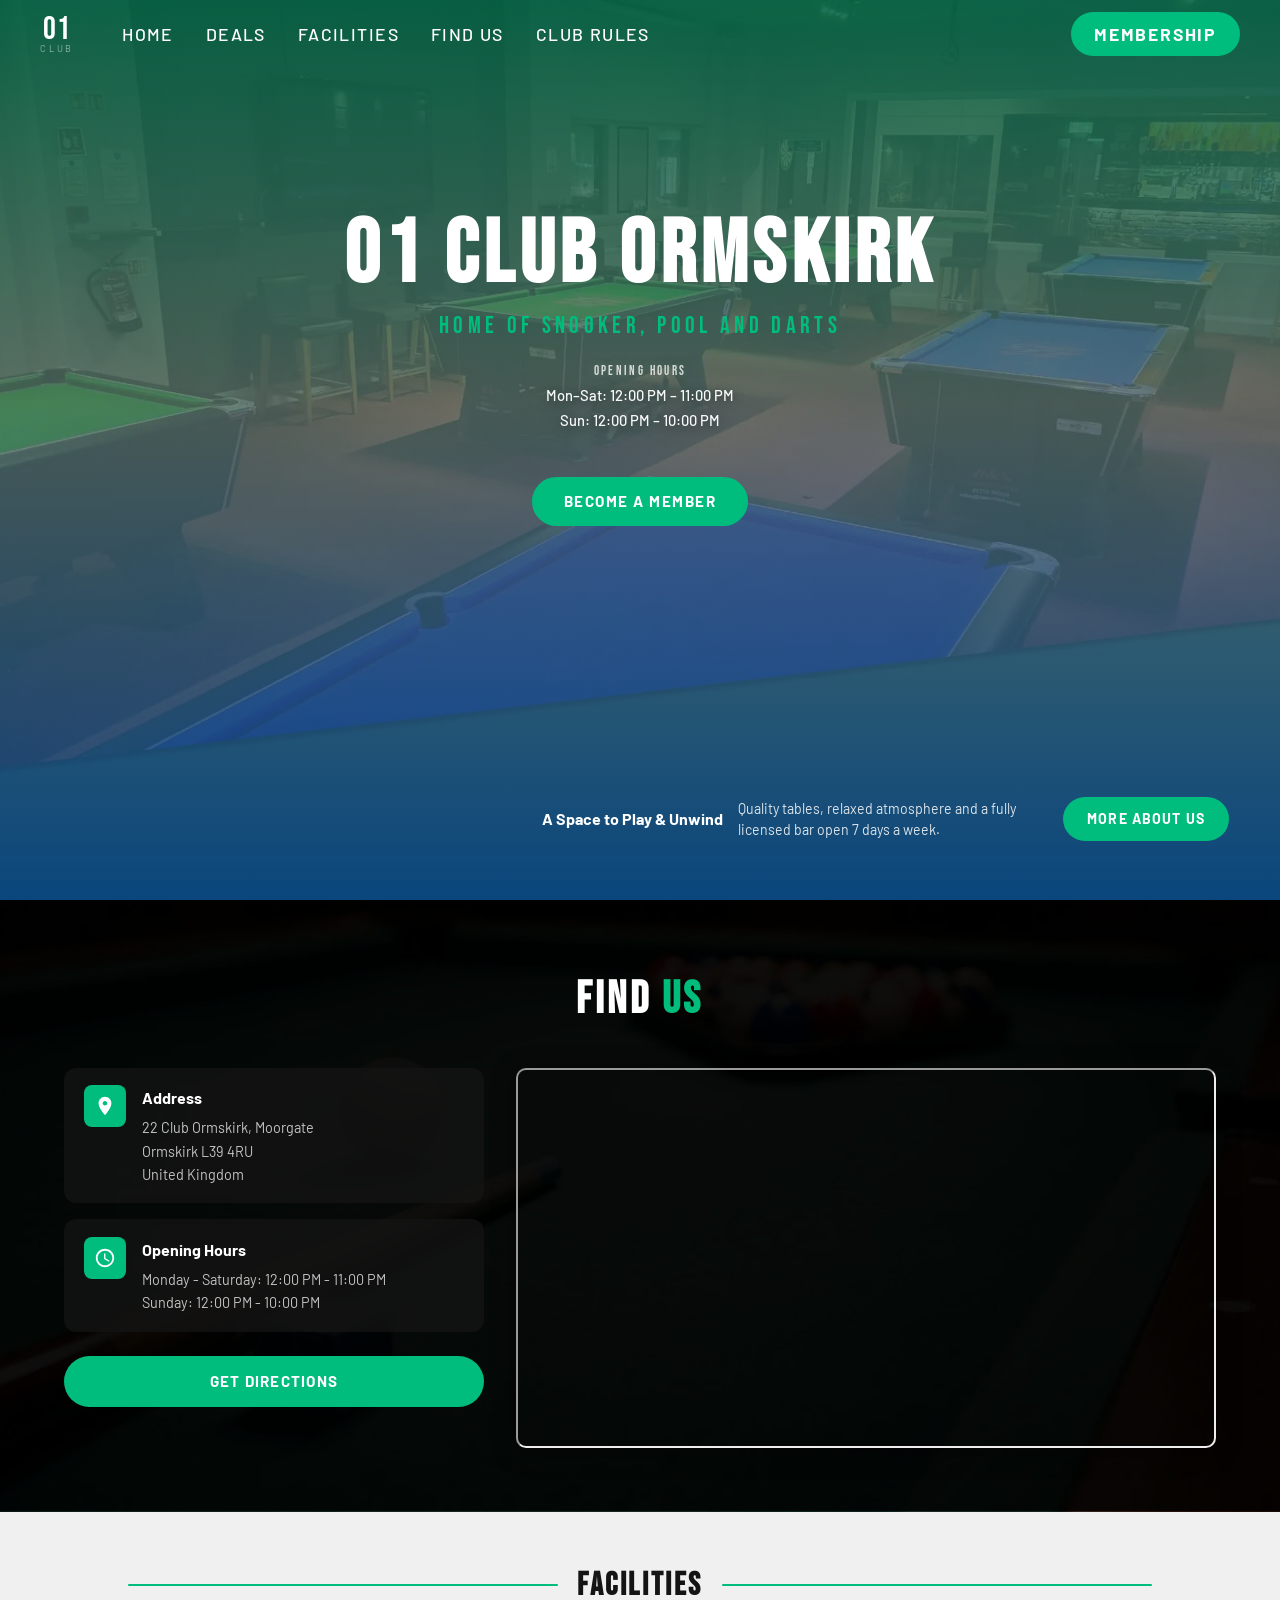
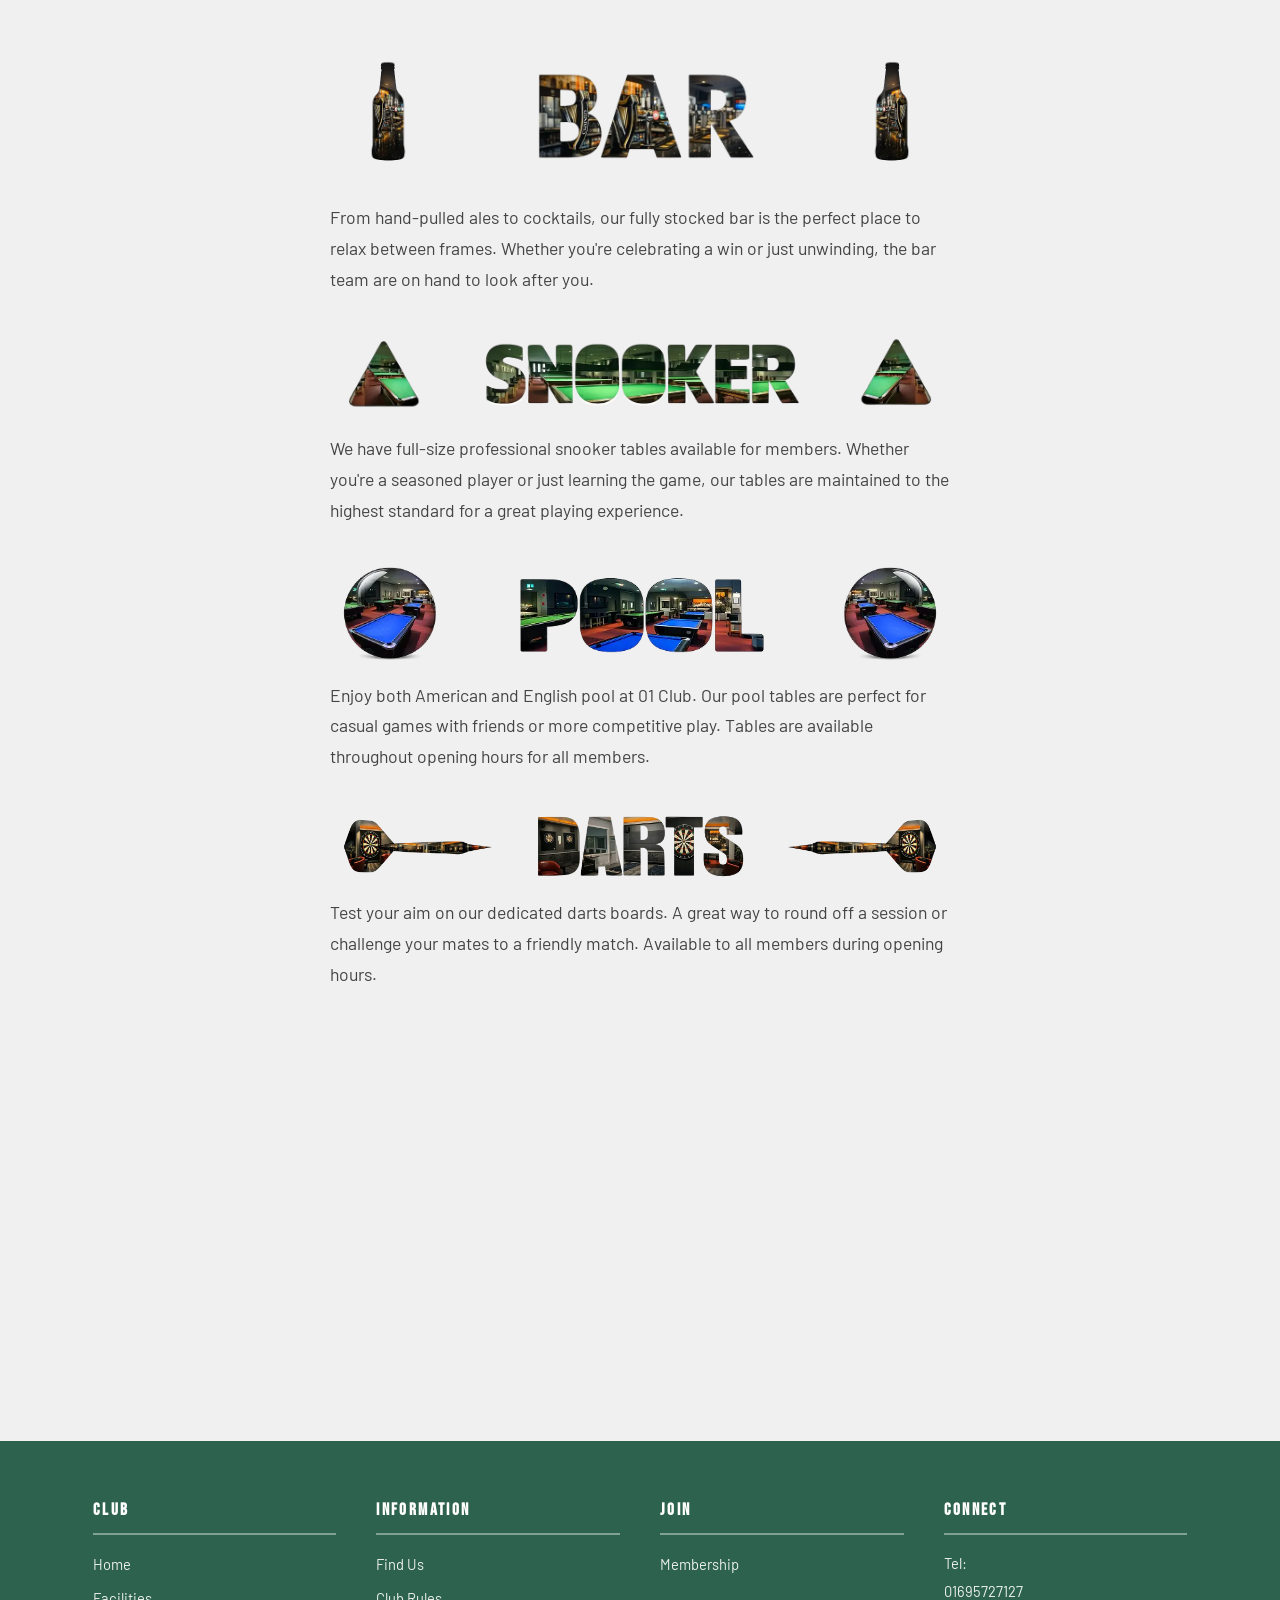
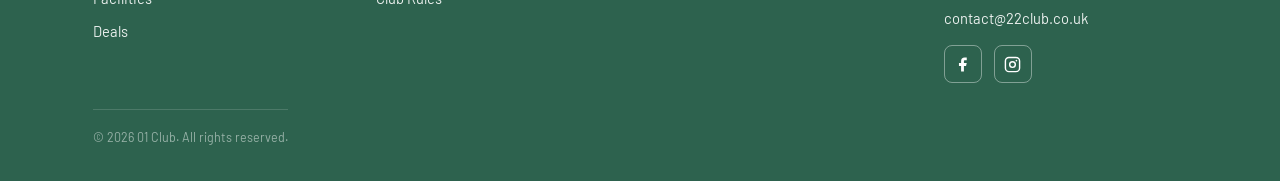
<file: index.html>
<!DOCTYPE html>
<html lang="en">
<head>
    <meta charset="UTF-8" />
    <meta name="viewport" content="width=device-width, initial-scale=1.0" />
    <title>01 Club</title>
    <meta name="description" content="01 Club is a social snooker and pool club offering professional tables, darts, and a fully stocked bar.">
    <link rel="preconnect" href="https://fonts.googleapis.com" fetchpriority="high" />
    <link rel="preconnect" href="https://fonts.gstatic.com" crossorigin fetchpriority="high" />
    <link href="https://fonts.googleapis.com/css2?family=Bebas+Neue&family=Barlow:wght@300;400;500;600;700&display=swap" rel="stylesheet" />
    <link rel="stylesheet" href="css/style.css" />
    <link rel="stylesheet" href="css/grid.css" />
</head>
<body>
    <!-- Navigation -->
    <nav class="site-nav">
        <div class="nav-inner">
            <a href="index.html" class="nav-logo">
                <span class="logo-number">01</span>
                <span class="logo-word">Club</span>
            </a>
            <ul class="nav-links">
                <li><a href="index.html">Home</a></li>
                <li><a href="club-deals.html">Deals</a></li>
                <li><a href="index.html#facilities">Facilities</a></li>
                <li><a href="index.html#find-us">Find Us</a></li>
                <li><a href="club-rules.html">Club Rules</a></li>
            </ul>
            <a href="membership.html" class="nav-cta">Membership</a>
            <button class="hamburger" aria-controls="mobile-menu" aria-expanded="false" aria-label="Open navigation menu">
                <span></span><span></span><span></span>
            </button>
        </div>
    </nav>

    <!-- Mobile drawer -->
    <nav id="mobile-menu" class="mobile-drawer">
        <ul>
            <li><a href="index.html">Home</a></li>
            <li><a href="club-deals.html">Deals</a></li>
            <li><a href="index.html#facilities">Facilities</a></li>
            <li><a href="index.html#find-us">Find Us</a></li>
            <li><a href="club-rules.html">Club Rules</a></li>
        </ul>
    </nav>

    <!-- Hero -->
    <header class="hero home-hero">
        <img src="images/hero_banner_container.webp" alt="01 Club Ormskirk interior" fetchpriority="high" />
        <span class="hero-overlay" aria-hidden="true"></span>
        <div class="hero-content">
            <h1>01 Club Ormskirk</h1>
            <p>Home of Snooker, Pool and Darts</p>
            <div class="hero-hours">
                <span class="hero-hours-title">Opening Hours</span>
                <span class="hero-hours-line">Mon–Sat: 12:00 PM – 11:00 PM</span>
                <span class="hero-hours-line">Sun: 12:00 PM – 10:00 PM</span>
            </div>
            <a href="membership.html" class="hero-cta">Become a Member</a>
        </div>
        <aside class="hero-tagline">
            <p class="tagline-heading">A Space to Play &amp; Unwind</p>
            <p class="tagline-desc">Quality tables, relaxed atmosphere and a fully licensed bar open 7 days a week.</p>
            <a href="#facilities" class="tagline-btn">More About Us</a>
        </aside>
    </header>

    <main>
        <!-- Find Us -->
        <section id="find-us" class="find-us" aria-labelledby="find-us-heading">
            <img src="images/find_us_background_layer.webp" alt="" class="find-us-bg" loading="lazy" />
            <div class="find-us-inner">
                <h2 id="find-us-heading" class="find-us-title">Find <span>Us</span></h2>
                <div class="find-us-content">
                    <div class="find-us-left">
                        <article class="info-card">
                            <span class="info-icon" aria-hidden="true">
                                <svg viewBox="0 0 24 24" xmlns="http://www.w3.org/2000/svg"><path d="M12 2C8.13 2 5 5.13 5 9c0 5.25 7 13 7 13s7-7.75 7-13c0-3.87-3.13-7-7-7zm0 9.5c-1.38 0-2.5-1.12-2.5-2.5s1.12-2.5 2.5-2.5 2.5 1.12 2.5 2.5-1.12 2.5-2.5 2.5z"/></svg>
                            </span>
                            <div>
                                <h3>Address</h3>
                                <address>
                                    22 Club Ormskirk, Moorgate<br />
                                    Ormskirk L39 4RU<br />
                                    United Kingdom
                                </address>
                            </div>
                        </article>
                        <article class="info-card">
                            <span class="info-icon" aria-hidden="true">
                                <svg viewBox="0 0 24 24" xmlns="http://www.w3.org/2000/svg"><path d="M11.99 2C6.47 2 2 6.48 2 12s4.47 10 9.99 10C17.52 22 22 17.52 22 12S17.52 2 11.99 2zM12 20c-4.42 0-8-3.58-8-8s3.58-8 8-8 8 3.58 8 8-3.58 8-8 8zm.5-13H11v6l5.25 3.15.75-1.23-4.5-2.67V7z"/></svg>
                            </span>
                            <div>
                                <h3>Opening Hours</h3>
                                <p>Monday - Saturday: 12:00 PM - 11:00 PM</p>
                                <p>Sunday: 12:00 PM - 10:00 PM</p>
                            </div>
                        </article>
                        <a href="https://maps.google.com/?q=22+Club+Ormskirk+Moorgate+Ormskirk+L39+4RU" target="_blank" rel="noopener noreferrer" class="directions-btn">Get Directions</a>
                    </div>

                    <!-- Google Map -->
                    <iframe
                        src="https://www.google.com/maps/embed?pb=!4v1772914949297!6m8!1m7!1sCAoSLEFGMVFpcE03NHZ5S3hSUjF0a04zMUIzWkFEdktvT0xZNFBYRVdMQW1ZZ3Fa!2m2!1d53.5658836!2d-2.8861214!3f273.2109470924082!4f-6.9681124931479275!5f0.7820865974627469"
                        width="100%"
                        allowfullscreen=""
                        loading="lazy"
                        referrerpolicy="no-referrer-when-downgrade"
                        title="01 Club Ormskirk location map"
                        allow="accelerometer; autoplay; clipboard-write; encrypted-media; gyroscope; picture-in-picture">
                    </iframe>
                </div>
            </div>
        </section>

        <!-- Facilities -->
        <section id="facilities" class="facilities" aria-labelledby="facilities-heading">
            <header class="section-header">
                <span class="rule-line" aria-hidden="true"></span>
                <h2 id="facilities-heading">Facilities</h2>
                <span class="rule-line" aria-hidden="true"></span>
            </header>
            <ul class="facilities-list">
                <li class="facility-item">
                    <img src="images/bar_header_container.webp" alt="Bar" loading="lazy" />
                    <p>From hand-pulled ales to cocktails, our fully stocked bar is the perfect place to relax between frames. Whether you're celebrating a win or just unwinding, the bar team are on hand to look after you.</p>
                </li>
                <li class="facility-item">
                    <img src="images/snooker_header-container.webp" alt="Snooker" loading="lazy" />
                    <p>We have full-size professional snooker tables available for members. Whether you're a seasoned player or just learning the game, our tables are maintained to the highest standard for a great playing experience.</p>
                </li>
                <li class="facility-item">
                    <img src="images/pool_header-container.webp" alt="Pool" loading="lazy" />
                    <p>Enjoy both American and English pool at 01 Club. Our pool tables are perfect for casual games with friends or more competitive play. Tables are available throughout opening hours for all members.</p>
                </li>
                <li class="facility-item">
                    <img src="images/darts_container.webp" alt="Darts" loading="lazy" />
                    <p>Test your aim on our dedicated darts boards. A great way to round off a session or challenge your mates to a friendly match. Available to all members during opening hours.</p>
                </li>
            </ul>
        </section>

        <!-- Beer pour animation -->
        <section class="beer-section" id="beer-anim" aria-hidden="true">
            <div class="beer-stage">
                <img src="images/liquid_icon.webp" alt="" class="bl-liquid" />
            </div>
        </section>
    </main>

    <!-- Footer -->
    <footer>
        <div class="footer-inner">
            <div class="footer-grid">
                <section class="footer-col" aria-labelledby="footer-club">
                    <h3 id="footer-club">Club</h3>
                    <ul>
                        <li><a href="index.html">Home</a></li>
                        <li><a href="index.html#facilities">Facilities</a></li>
                        <li><a href="club-deals.html">Deals</a></li>
                    </ul>
                </section>
                <section class="footer-col" aria-labelledby="footer-info">
                    <h3 id="footer-info">Information</h3>
                    <ul>
                        <li><a href="index.html#find-us">Find Us</a></li>
                        <li><a href="club-rules.html">Club Rules</a></li>
                    </ul>
                </section>
                <section class="footer-col" aria-labelledby="footer-join">
                    <h3 id="footer-join">Join</h3>
                    <ul>
                        <li><a href="#top">Membership</a></li>
                    </ul>
                </section>
                <section class="footer-col" aria-labelledby="footer-connect">
                    <h3 id="footer-connect">Connect</h3>
                    <address>
                        <p>Tel: <a href="tel:01695727127">01695727127</a></p>
                        <a href="mailto:contact@22club.co.uk">contact@22club.co.uk</a>
                    </address>
                    <nav class="social-links" aria-label="Social media links">
                        <a href="https://www.facebook.com/22club/?locale=en_GB" target="_blank" rel="noopener noreferrer" aria-label="22 Club on Facebook (opens in new tab)">
                            <svg viewBox="0 0 24 24" xmlns="http://www.w3.org/2000/svg" aria-hidden="true"><path d="M18 2h-3a5 5 0 0 0-5 5v3H7v4h3v8h4v-8h3l1-4h-4V7a1 1 0 0 1 1-1h3z"/></svg>
                        </a>
                        <a href="https://www.instagram.com/22club_ormskirk/?hl=en-gb" target="_blank" rel="noopener noreferrer" aria-label="22 Club on Instagram (opens in new tab)">
                            <svg viewBox="0 0 24 24" xmlns="http://www.w3.org/2000/svg" aria-hidden="true">
                                <rect x="2" y="2" width="20" height="20" rx="5" ry="5" fill="none" stroke="currentColor" stroke-width="2"/>
                                <circle cx="12" cy="12" r="4" fill="none" stroke="currentColor" stroke-width="2"/>
                                <circle cx="17.5" cy="6.5" r="1.2"/>
                            </svg>
                        </a>
                    </nav>
                </section>
            </div>
            <small class="footer-bar">&copy; <span id="yr"></span> 01 Club. All rights reserved.</small>
        </div>
    </footer>

    <!-- Scripts -->
    <script src="js/membership.js"></script>
    <script src="js/beer-pour.js" defer></script>
</body>
</html>
</file>
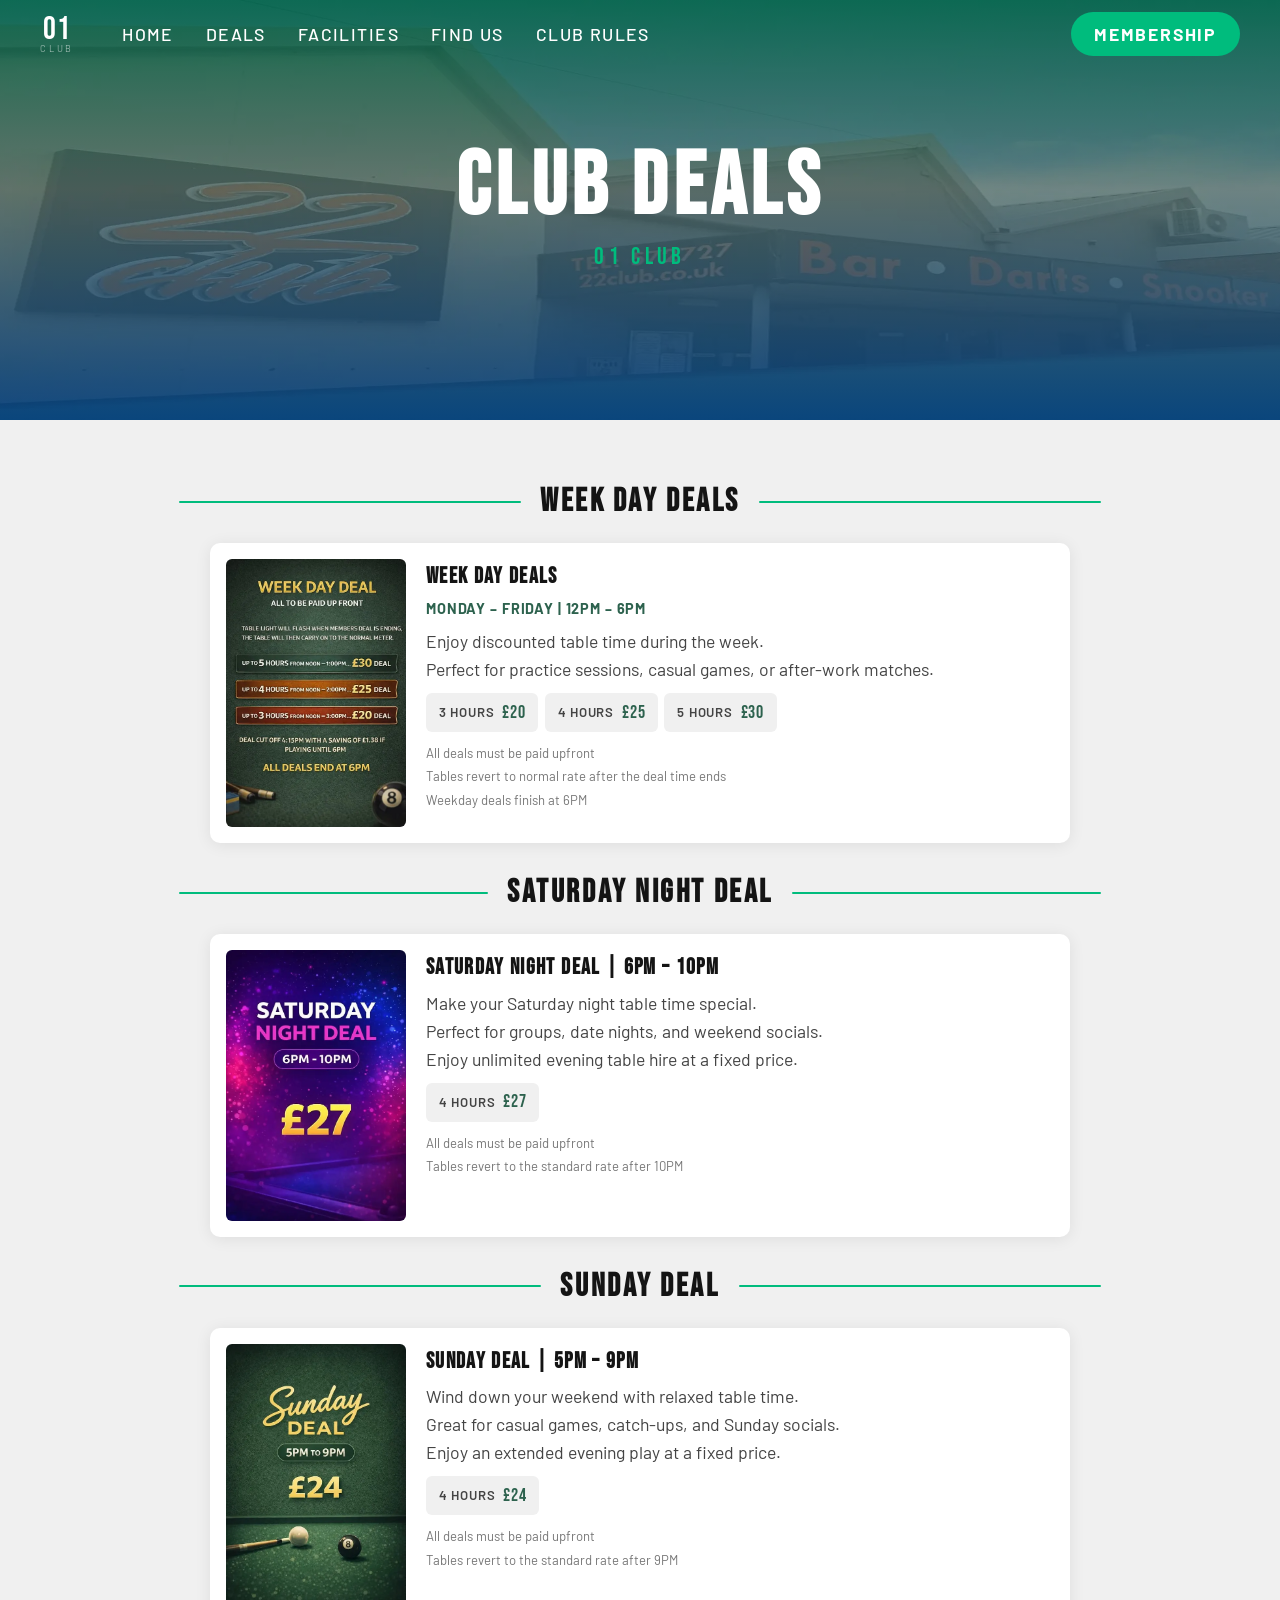
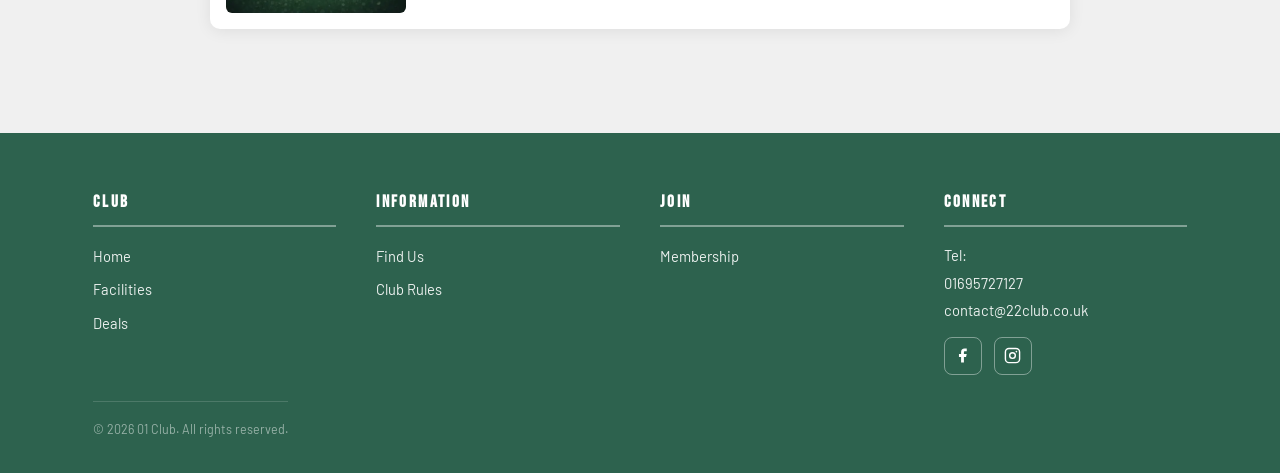
<file: club-deals.html>
<!DOCTYPE html>
<html lang="en">
<head>
    <meta charset="UTF-8" />
    <meta name="viewport" content="width=device-width, initial-scale=1.0" />
    <title>Club Deals – 01 Club</title>
    <meta name="description" content="01 Club is a social snooker and pool club offering professional tables, darts, and a fully stocked bar.">
    <link rel="preconnect" href="https://fonts.googleapis.com" fetchpriority="high" />
    <link rel="preconnect" href="https://fonts.gstatic.com" crossorigin fetchpriority="high" />
    <link href="https://fonts.googleapis.com/css2?family=Bebas+Neue&family=Barlow:wght@300;400;500;600;700&display=swap" rel="stylesheet" />
    <link rel="stylesheet" href="css/style.css" />
    <link rel="stylesheet" href="css/grid.css" />
</head>
<body>
    <!-- Navigation -->
    <nav class="site-nav">
        <div class="nav-inner">
            <a href="index.html" class="nav-logo">
                <span class="logo-number">01</span>
                <span class="logo-word">Club</span>
            </a>
            <ul class="nav-links">
                <li><a href="index.html">Home</a></li>
                <li><a href="club-deals.html">Deals</a></li>
                <li><a href="index.html#facilities">Facilities</a></li>
                <li><a href="index.html#find-us">Find Us</a></li>
                <li><a href="club-rules.html">Club Rules</a></li>
            </ul>
            <a href="membership.html" class="nav-cta">Membership</a>
            <button class="hamburger" aria-controls="mobile-menu" aria-expanded="false" aria-label="Open navigation menu">
                <span></span><span></span><span></span>
            </button>
        </div>
    </nav>

    <!-- Mobile drawer -->
    <nav id="mobile-menu" class="mobile-drawer">
        <ul>
            <li><a href="index.html">Home</a></li>
            <li><a href="club-deals.html">Deals</a></li>
            <li><a href="index.html#facilities">Facilities</a></li>
            <li><a href="index.html#find-us">Find Us</a></li>
            <li><a href="club-rules.html">Club Rules</a></li>
        </ul>
    </nav>

    <!-- Hero -->
    <header class="hero">
        <img src="images/club_deals_hero_banner.webp" alt="01 Club bar area" fetchpriority="high" />
        <span class="hero-overlay" aria-hidden="true"></span>
        <div class="hero-content">
            <h1>Club Deals</h1>
            <p>01 Club</p>
        </div>
    </header>

    <!-- Main content -->
    <main>
        <!-- Week Day Deals -->
        <section class="deal-section" aria-labelledby="weekday-heading">
            <header class="section-header">
                <span class="rule-line" aria-hidden="true"></span>
                <h2 id="weekday-heading">Week Day Deals</h2>
                <span class="rule-line" aria-hidden="true"></span>
            </header>
            <article class="deal-card">
                <img src="images/weekday_deal_image.webp" alt="Week Day Deal promotional image" class="deal-img" />
                <section class="deal-body">
                    <h3>Week Day Deals</h3>
                    <p class="deal-time">Monday – Friday | 12PM – 6PM</p>
                    <p class="deal-desc">Enjoy discounted table time during the week.<br>Perfect for practice sessions, casual games, or after-work matches.</p>
                    <ul class="deal-prices">
                        <li><span class="deal-duration">3 Hours</span><span class="deal-price">£20</span></li>
                        <li><span class="deal-duration">4 Hours</span><span class="deal-price">£25</span></li>
                        <li><span class="deal-duration">5 Hours</span><span class="deal-price">£30</span></li>
                    </ul>
                    <ul class="deal-notes">
                        <li>All deals must be paid upfront</li>
                        <li>Tables revert to normal rate after the deal time ends</li>
                        <li>Weekday deals finish at 6PM</li>
                    </ul>
                </section>
            </article>
        </section>

        <!-- Saturday Night Deal -->
        <section class="deal-section" aria-labelledby="saturday-heading">
            <header class="section-header">
                <span class="rule-line" aria-hidden="true"></span>
                <h2 id="saturday-heading">Saturday Night Deal</h2>
                <span class="rule-line" aria-hidden="true"></span>
            </header>
            <article class="deal-card">
                <img src="images/saturday_night_deal_image.webp" alt="Saturday Night Deal promotional image" class="deal-img" />
                <section class="deal-body">
                    <h3>Saturday Night Deal | 6PM – 10PM</h3>
                    <p class="deal-desc">Make your Saturday night table time special.<br>Perfect for groups, date nights, and weekend socials.<br>Enjoy unlimited evening table hire at a fixed price.</p>
                    <ul class="deal-prices">
                        <li><span class="deal-duration">4 Hours</span><span class="deal-price">£27</span></li>
                    </ul>
                    <ul class="deal-notes">
                        <li>All deals must be paid upfront</li>
                        <li>Tables revert to the standard rate after 10PM</li>
                    </ul>
                </section>
            </article>
        </section>

        <!-- Sunday Deal -->
        <section class="deal-section" aria-labelledby="sunday-heading">
            <header class="section-header">
                <span class="rule-line" aria-hidden="true"></span>
                <h2 id="sunday-heading">Sunday Deal</h2>
                <span class="rule-line" aria-hidden="true"></span>
            </header>
            <article class="deal-card">
                <img src="images/sunday_deal_image.webp" alt="Sunday Deal promotional image" class="deal-img" />
                <section class="deal-body">
                    <h3>Sunday Deal | 5PM – 9PM</h3>
                    <p class="deal-desc">Wind down your weekend with relaxed table time.<br>Great for casual games, catch-ups, and Sunday socials.<br>Enjoy an extended evening play at a fixed price.</p>
                    <ul class="deal-prices">
                        <li><span class="deal-duration">4 Hours</span><span class="deal-price">£24</span></li>
                    </ul>
                    <ul class="deal-notes">
                        <li>All deals must be paid upfront</li>
                        <li>Tables revert to the standard rate after 9PM</li>
                    </ul>
                </section>
            </article>
        </section>
    </main>

    <!-- Footer -->
    <footer>
        <div class="footer-inner">
            <div class="footer-grid">
                <section class="footer-col" aria-labelledby="footer-club">
                    <h3 id="footer-club">Club</h3>
                    <ul>
                        <li><a href="index.html">Home</a></li>
                        <li><a href="index.html#facilities">Facilities</a></li>
                        <li><a href="club-deals.html">Deals</a></li>
                    </ul>
                </section>
                <section class="footer-col" aria-labelledby="footer-info">
                    <h3 id="footer-info">Information</h3>
                    <ul>
                        <li><a href="index.html#find-us">Find Us</a></li>
                        <li><a href="club-rules.html">Club Rules</a></li>
                    </ul>
                </section>
                <section class="footer-col" aria-labelledby="footer-join">
                    <h3 id="footer-join">Join</h3>
                    <ul>
                        <li><a href="#top">Membership</a></li>
                    </ul>
                </section>
                <section class="footer-col" aria-labelledby="footer-connect">
                    <h3 id="footer-connect">Connect</h3>
                    <address>
                        <p>Tel: <a href="tel:01695727127">01695727127</a></p>
                        <a href="mailto:contact@22club.co.uk">contact@22club.co.uk</a>
                    </address>
                    <nav class="social-links" aria-label="Social media links">
                        <a href="https://www.facebook.com/22club/?locale=en_GB" target="_blank" rel="noopener noreferrer" aria-label="22 Club on Facebook (opens in new tab)">
                            <svg viewBox="0 0 24 24" xmlns="http://www.w3.org/2000/svg" aria-hidden="true"><path d="M18 2h-3a5 5 0 0 0-5 5v3H7v4h3v8h4v-8h3l1-4h-4V7a1 1 0 0 1 1-1h3z"/></svg>
                        </a>
                        <a href="https://www.instagram.com/22club_ormskirk/?hl=en-gb" target="_blank" rel="noopener noreferrer" aria-label="22 Club on Instagram (opens in new tab)">
                            <svg viewBox="0 0 24 24" xmlns="http://www.w3.org/2000/svg" aria-hidden="true">
                                <rect x="2" y="2" width="20" height="20" rx="5" ry="5" fill="none" stroke="currentColor" stroke-width="2"/>
                                <circle cx="12" cy="12" r="4" fill="none" stroke="currentColor" stroke-width="2"/>
                                <circle cx="17.5" cy="6.5" r="1.2"/>
                            </svg>
                        </a>
                    </nav>
                </section>
            </div>
            <small class="footer-bar">&copy; <span id="yr"></span> 01 Club. All rights reserved.</small>
        </div>
    </footer>

    <!-- Scripts -->
    <script src="js/membership.js"></script>
</body>
</html>
</file>
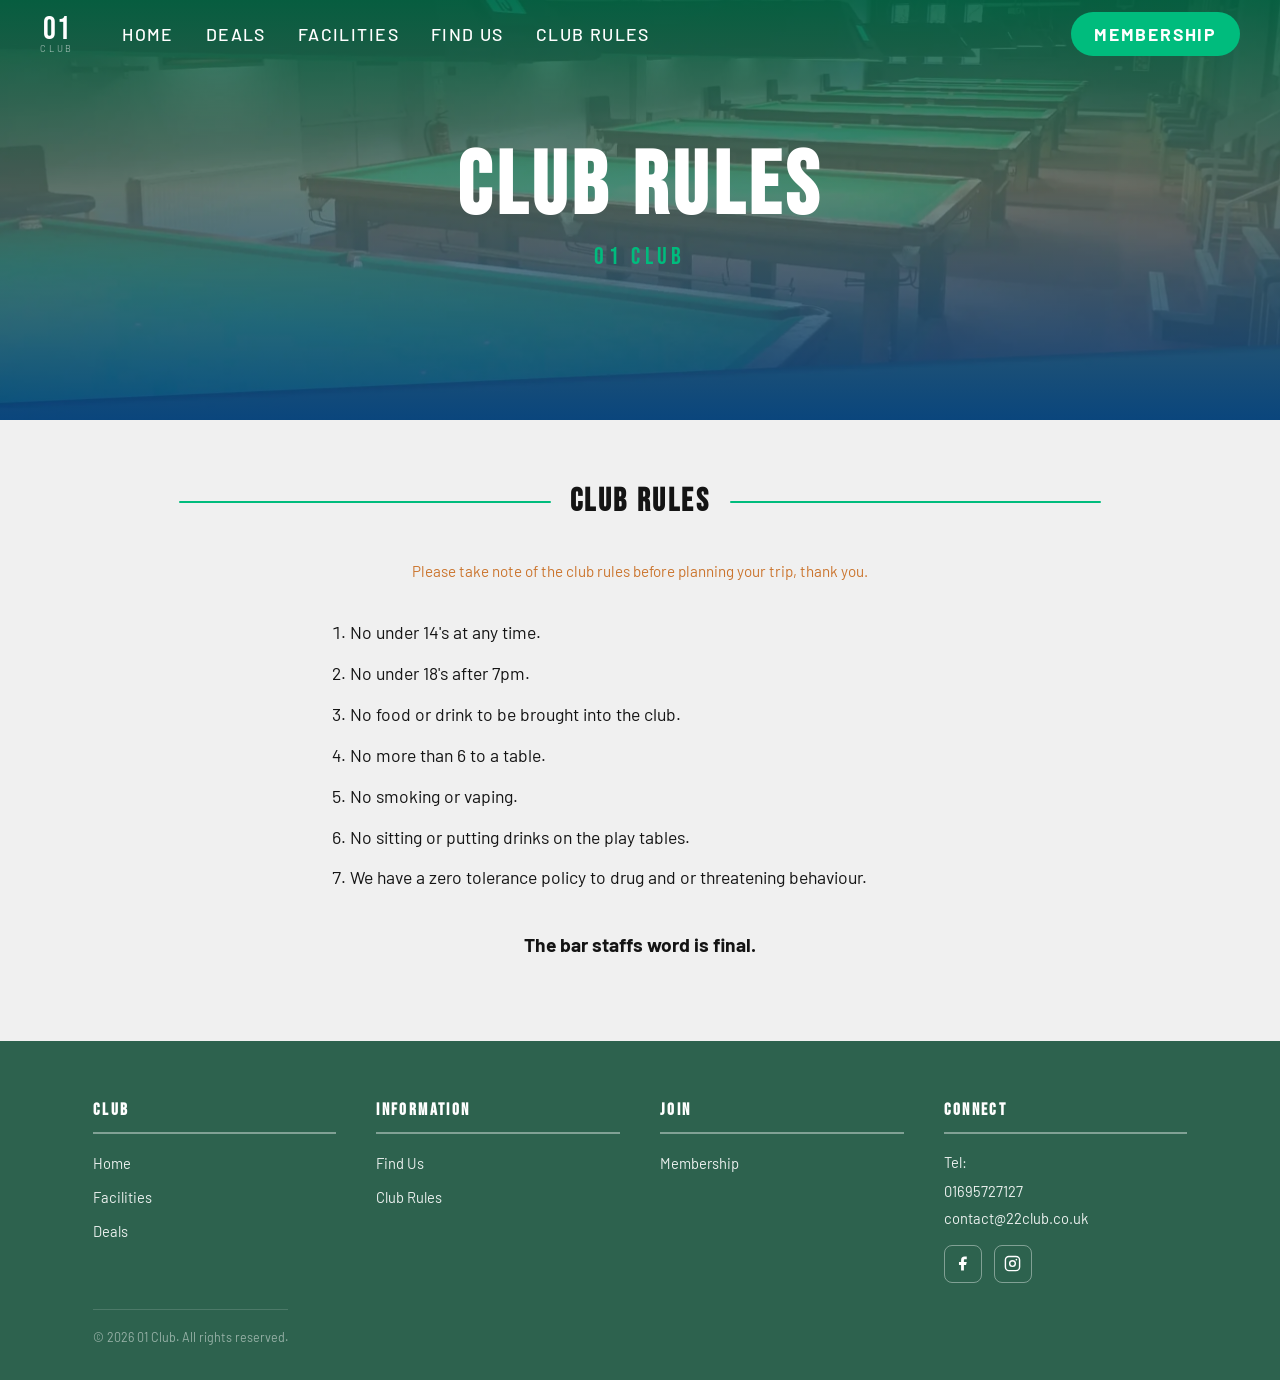
<file: club-rules.html>
<!DOCTYPE html>
<html lang="en">
<head>
    <meta charset="UTF-8" />
    <meta name="viewport" content="width=device-width, initial-scale=1.0" />
    <title>Club Rules – 01 Club</title>
    <meta name="description" content="01 Club is a social snooker and pool club offering professional tables, darts, and a fully stocked bar.">
    <link rel="preconnect" href="https://fonts.googleapis.com" fetchpriority="high" />
    <link rel="preconnect" href="https://fonts.gstatic.com" crossorigin fetchpriority="high" />
    <link href="https://fonts.googleapis.com/css2?family=Bebas+Neue&family=Barlow:wght@300;400;500;600;700&display=swap" rel="stylesheet" />
    <link rel="stylesheet" href="css/style.css" />
    <link rel="stylesheet" href="css/grid.css" />
</head>
<body>
    <!-- Navigation -->
    <nav class="site-nav">
      <div class="nav-inner">
        <a href="index.html" class="nav-logo">
          <span class="logo-number">01</span>
          <span class="logo-word">Club</span>
        </a>
        <ul class="nav-links">
          <li><a href="index.html">Home</a></li>
          <li><a href="club-deals.html">Deals</a></li>
          <li><a href="index.html#facilities">Facilities</a></li>
          <li><a href="index.html#find-us">Find Us</a></li>
          <li><a href="club-rules.html">Club Rules</a></li>
        </ul>
        <a href="membership.html" class="nav-cta">Membership</a>
        <button class="hamburger" aria-controls="mobile-menu" aria-expanded="false" aria-label="Open navigation menu">
          <span></span><span></span><span></span>
        </button>
      </div>
    </nav>

    <!-- Mobile drawer -->
    <nav id="mobile-menu" class="mobile-drawer">
      <ul>
        <li><a href="index.html">Home</a></li>
        <li><a href="club-deals.html">Deals</a></li>
        <li><a href="index.html#facilities">Facilities</a></li>
        <li><a href="index.html#find-us">Find Us</a></li>
        <li><a href="club-rules.html">Club Rules</a></li>
      </ul>
    </nav>

    <!-- Hero -->
    <header class="hero">
      <img src="images/club_rules_hero_banner.webp" alt="01 Club – club rules that must be followed" fetchpriority="high" />
      <span class="hero-overlay" aria-hidden="true"></span>
      <div class="hero-content">
        <h1>Club Rules</h1>
        <p>01 Club</p>
      </div>
    </header>

    <!-- Main content -->
    <main>
      <!-- Club Rules -->
      <section aria-labelledby="rules-heading">
        <header class="section-header">
          <span class="rule-line" aria-hidden="true"></span>
          <h2 id="rules-heading">Club Rules</h2>
          <span class="rule-line" aria-hidden="true"></span>
        </header>
        <p class="rules-notice">Please take note of the club rules before planning your trip, thank you.</p>
        <ol class="rules-list">
          <li>No under 14's at any time.</li>
          <li>No under 18's after 7pm.</li>
          <li>No food or drink to be brought into the club.</li>
          <li>No more than 6 to a table.</li>
          <li>No smoking or vaping.</li>
          <li>No sitting or putting drinks on the play tables.</li>
          <li>We have a zero tolerance policy to drug and or threatening behaviour.</li>
        </ol>
        <p class="rules-final">The bar staffs word is final.</p>
      </section>
    </main>

    <!-- Footer -->
    <footer>
      <div class="footer-inner">
        <div class="footer-grid">
          <section class="footer-col" aria-labelledby="footer-club">
            <h3 id="footer-club">Club</h3>
            <ul>
              <li><a href="index.html">Home</a></li>
              <li><a href="index.html#facilities">Facilities</a></li>
              <li><a href="club-deals.html">Deals</a></li>
            </ul>
          </section>
          <section class="footer-col" aria-labelledby="footer-info">
            <h3 id="footer-info">Information</h3>
            <ul>
              <li><a href="index.html#find-us">Find Us</a></li>
              <li><a href="club-rules.html">Club Rules</a></li>
            </ul>
          </section>
          <section class="footer-col" aria-labelledby="footer-join">
            <h3 id="footer-join">Join</h3>
            <ul>
              <li><a href="#top">Membership</a></li>
            </ul>
          </section>
          <section class="footer-col" aria-labelledby="footer-connect">
            <h3 id="footer-connect">Connect</h3>
            <address>
              <p>Tel: <a href="tel:01695727127">01695727127</a></p>
              <a href="mailto:contact@22club.co.uk">contact@22club.co.uk</a>
            </address>
            <nav class="social-links" aria-label="Social media links">
              <a href="https://www.facebook.com/22club/?locale=en_GB" target="_blank" rel="noopener noreferrer" aria-label="22 Club on Facebook (opens in new tab)">
                <svg viewBox="0 0 24 24" xmlns="http://www.w3.org/2000/svg" aria-hidden="true"><path d="M18 2h-3a5 5 0 0 0-5 5v3H7v4h3v8h4v-8h3l1-4h-4V7a1 1 0 0 1 1-1h3z"/></svg>
              </a>
              <a href="https://www.instagram.com/22club_ormskirk/?hl=en-gb" target="_blank" rel="noopener noreferrer" aria-label="22 Club on Instagram (opens in new tab)">
                <svg viewBox="0 0 24 24" xmlns="http://www.w3.org/2000/svg" aria-hidden="true">
                  <rect x="2" y="2" width="20" height="20" rx="5" ry="5" fill="none" stroke="currentColor" stroke-width="2"/>
                  <circle cx="12" cy="12" r="4" fill="none" stroke="currentColor" stroke-width="2"/>
                  <circle cx="17.5" cy="6.5" r="1.2"/>
                </svg>
              </a>
            </nav>
          </section>
        </div>
        <small class="footer-bar">&copy; <span id="yr"></span> 01 Club. All rights reserved.</small>
      </div>
    </footer>

    <!-- Scripts -->
    <script src="js/membership.js"></script>
</body>
</html>
</file>
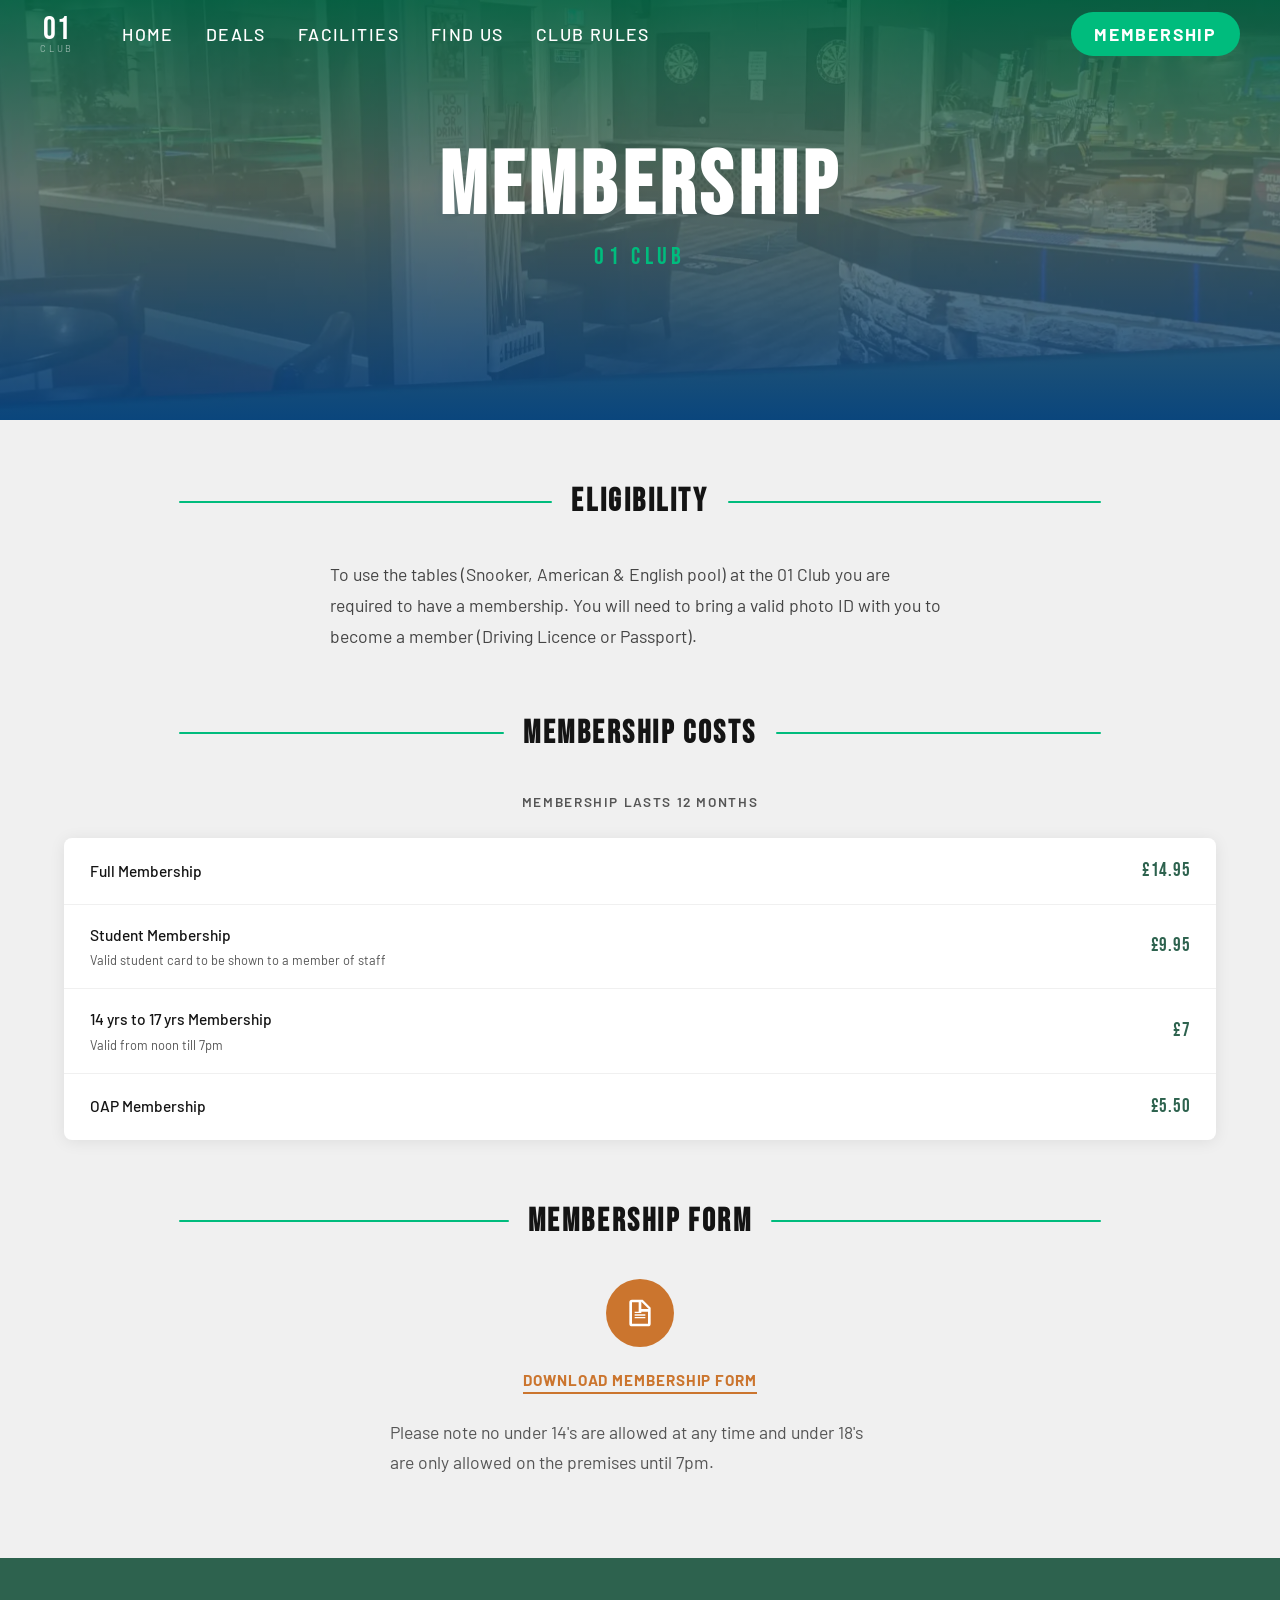
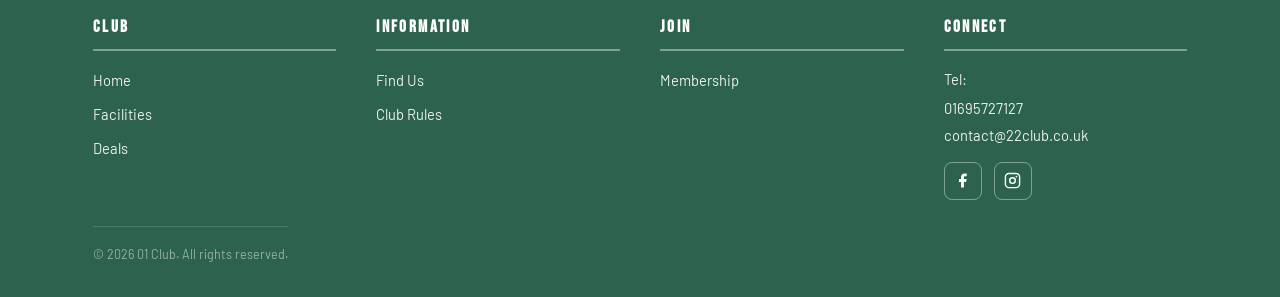
<file: membership.html>
<!DOCTYPE html>
<html lang="en">
<head>
    <meta charset="UTF-8" />
    <meta name="viewport" content="width=device-width, initial-scale=1.0" />
    <title>Membership – 01 Club</title>
    <meta name="description" content="01 Club is a social snooker and pool club offering professional tables, darts, and a fully stocked bar.">
    <link rel="preconnect" href="https://fonts.googleapis.com" fetchpriority="high" />
    <link rel="preconnect" href="https://fonts.gstatic.com" crossorigin fetchpriority="high" />
    <link href="https://fonts.googleapis.com/css2?family=Bebas+Neue&family=Barlow:wght@300;400;500;600;700&display=swap" rel="stylesheet" />
    <link rel="stylesheet" href="css/style.css" />
    <link rel="stylesheet" href="css/grid.css" />
</head>
<body>
    <!-- Navigation -->
    <nav class="site-nav">
        <div class="nav-inner">
            <a href="index.html" class="nav-logo">
                <span class="logo-number">01</span>
                <span class="logo-word">Club</span>
            </a>
            <ul class="nav-links">
                <li><a href="index.html">Home</a></li>
                <li><a href="club-deals.html">Deals</a></li>
                <li><a href="index.html#facilities">Facilities</a></li>
                <li><a href="index.html#find-us">Find Us</a></li>
                <li><a href="club-rules.html">Club Rules</a></li>
            </ul>
            <a href="membership.html" class="nav-cta" aria-current="page">Membership</a>
            <button class="hamburger" aria-controls="mobile-menu" aria-expanded="false" aria-label="Open navigation menu">
                <span></span><span></span><span></span>
            </button>
        </div>
    </nav>

    <!-- Mobile drawer -->
    <nav id="mobile-menu" class="mobile-drawer">
        <ul>
            <li><a href="index.html">Home</a></li>
            <li><a href="club-deals.html">Deals</a></li>
            <li><a href="index.html#facilities">Facilities</a></li>
            <li><a href="index.html#find-us">Find Us</a></li>
            <li><a href="club-rules.html">Club Rules</a></li>
        </ul>
    </nav>

    <!-- Hero -->
    <header class="hero">
        <img src="images/hero_banner.webp" alt="Inside 01 Club – snooker and pool tables lit in warm light" />
        <span class="hero-overlay" aria-hidden="true"></span>
        <div class="hero-content">
            <h1>Membership</h1>
            <p>01 Club</p>
        </div>
    </header>

    <!-- Main content -->
    <main>
        <!-- Eligibility -->
        <section class="eligibility" aria-labelledby="eligibility-heading">
            <header class="section-header">
                <span class="rule-line" aria-hidden="true"></span>
                <h2 id="eligibility-heading">Eligibility</h2>
                <span class="rule-line" aria-hidden="true"></span>
            </header>
            <p class="section-paragraph">To use the tables (Snooker, American &amp; English pool) at the 01 Club you are required to have a membership. You will need to bring a valid photo ID with you to become a member (Driving Licence or Passport).</p>
        </section>

        <!-- Membership Costs -->
        <section class="costs" aria-labelledby="costs-heading">
            <header class="section-header">
                <span class="rule-line" aria-hidden="true"></span>
                <h2 id="costs-heading">Membership Costs</h2>
                <span class="rule-line" aria-hidden="true"></span>
            </header>
            <p class="costs-subtitle">Membership lasts 12 Months</p>
            <table class="costs-table" aria-label="Membership pricing">
                <tbody>
                    <tr><td>Full Membership</td><td>£14.95</td></tr>
                    <tr>
                        <td>Student Membership <span class="note">Valid student card to be shown to a member of staff</span></td>
                        <td>£9.95</td>
                    </tr>
                    <tr>
                        <td>14 yrs to 17 yrs Membership <span class="note">Valid from noon till 7pm</span></td>
                        <td>£7</td>
                    </tr>
                    <tr><td>OAP Membership</td><td>£5.50</td></tr>
                </tbody>
            </table>
        </section>

        <!-- Membership Form
            Initial structure generated with Claude AI, then refined and integrated manually
            to ensure accessibility, semantic HTML, and consistency with site styling -->
        <section class="form-section" aria-labelledby="form-heading">
            <header class="section-header">
                <span class="rule-line" aria-hidden="true"></span>
                <h2 id="form-heading">Membership Form</h2>
                <span class="rule-line" aria-hidden="true"></span>
            </header>
            <figure class="form-icon-wrap" aria-hidden="true">
                <svg viewBox="0 0 24 24" xmlns="http://www.w3.org/2000/svg" aria-hidden="true">
                    <path d="M14 2H6a2 2 0 0 0-2 2v16a2 2 0 0 0 2 2h12a2 2 0 0 0 2-2V8l-6-6zm-1 1.5L18.5 9H13V3.5zM6 20V4h5v7h7v9H6zm2-5h8v1H8v-1zm0-2h8v1H8v-1zm0-2h5v1H8v-1z"/>
                </svg>
            </figure>
            <button class="download-btn" id="open-form-preview" aria-haspopup="dialog" aria-label="Download Membership Form – opens preview">
                Download Membership Form
            </button>
            <p class="form-notice">Please note no under 14's are allowed at any time and under 18's are only allowed on the premises until 7pm.</p>
        </section>
    </main>

    <!-- Modal Form Preview
        Developed with assistance from Claude AI and manually enhanced
        to include accessible dialog behaviour, keyboard navigation, and ARIA attributes -->
    <article class="modal-backdrop" id="form-modal" role="dialog" aria-modal="true" aria-labelledby="modal-title" tabindex="-1">
        <section class="modal-box">
            <header class="modal-header">
                <h2 id="modal-title">Membership Form Preview</h2>
                <button class="modal-close" id="close-modal" aria-label="Close preview">&times;</button>
            </header>
            <figure class="modal-body">
                <img src="images/membership_form.webp" alt="22 Club Membership Form – fields for title, name, date of birth, address, contact details, and club rules acknowledgement" />
            </figure>
            <footer class="modal-footer">
                <p>Download to print and bring to the club</p>
                <a href="images/membership_form.webp" download="membership_form.webp" class="modal-download-link" aria-label="Download membership form image">
                    <svg viewBox="0 0 24 24" xmlns="http://www.w3.org/2000/svg" aria-hidden="true"><path d="M12 16l-5-5h3V4h4v7h3l-5 5zm-7 2h14v2H5v-2z"/></svg>
                    Download
                </a>
            </footer>
        </section>
    </article>

    <!-- Footer -->
    <footer>
        <div class="footer-inner">
            <div class="footer-grid">
                <section class="footer-col" aria-labelledby="footer-club">
                    <h3 id="footer-club">Club</h3>
                    <ul>
                        <li><a href="index.html">Home</a></li>
                        <li><a href="index.html#facilities">Facilities</a></li>
                        <li><a href="club-deals.html">Deals</a></li>
                    </ul>
                </section>
                <section class="footer-col" aria-labelledby="footer-info">
                    <h3 id="footer-info">Information</h3>
                    <ul>
                        <li><a href="index.html#find-us">Find Us</a></li>
                        <li><a href="club-rules.html">Club Rules</a></li>
                    </ul>
                </section>
                <section class="footer-col" aria-labelledby="footer-join">
                    <h3 id="footer-join">Join</h3>
                    <ul>
                        <li><a href="#top">Membership</a></li>
                    </ul>
                </section>
                <section class="footer-col" aria-labelledby="footer-connect">
                    <h3 id="footer-connect">Connect</h3>
                    <address>
                        <p>Tel: <a href="tel:01695727127">01695727127</a></p>
                        <a href="mailto:contact@22club.co.uk">contact@22club.co.uk</a>
                    </address>
                    <nav class="social-links" aria-label="Social media links">
                        <a href="https://www.facebook.com/22club/?locale=en_GB" target="_blank" rel="noopener noreferrer" aria-label="22 Club on Facebook (opens in new tab)">
                            <svg viewBox="0 0 24 24" xmlns="http://www.w3.org/2000/svg" aria-hidden="true"><path d="M18 2h-3a5 5 0 0 0-5 5v3H7v4h3v8h4v-8h3l1-4h-4V7a1 1 0 0 1 1-1h3z"/></svg>
                        </a>
                        <a href="https://www.instagram.com/22club_ormskirk/?hl=en-gb" target="_blank" rel="noopener noreferrer" aria-label="22 Club on Instagram (opens in new tab)">
                            <svg viewBox="0 0 24 24" xmlns="http://www.w3.org/2000/svg" aria-hidden="true">
                                <rect x="2" y="2" width="20" height="20" rx="5" ry="5" fill="none" stroke="currentColor" stroke-width="2"/>
                                <circle cx="12" cy="12" r="4" fill="none" stroke="currentColor" stroke-width="2"/>
                                <circle cx="17.5" cy="6.5" r="1.2"/>
                            </svg>
                        </a>
                    </nav>
                </section>
            </div>
            <small class="footer-bar">&copy; <span id="yr"></span> 01 Club. All rights reserved.</small>
        </div>
    </footer>

    <!-- Scripts -->
    <script src="js/membership.js"></script>
</body>
</html>
</file>
<file: css/style.css>
/* ---------- Global Styles ---------- */
:root {
  --green:      #00BC7D;
  --green-dark: #2D624E;
  --orange:     #CB752E;
  --bg:         #F0F0F0;
  --text:       #141414;
  --text-muted: #444;
  --white:      #fff;
  --nav-h:      68px;
}
*, *::before, *::after { box-sizing: border-box; margin: 0; padding: 0; }
html { scroll-behavior: smooth; }
body { font-family: 'Barlow', sans-serif; background: var(--bg); color: var(--text); font-size: 16px; line-height: 1.6; overflow-x: hidden; }
a { text-decoration: none; color: inherit; }
ul { list-style: none; }
img { display: block; max-width: 100%; }

/* ---------- Navigation Bar ---------- */
.site-nav {
  position: fixed;
  inset: 0 0 auto;
  z-index: 100;
  height: var(--nav-h);
  display: flex;
  align-items: center;
  padding: 0 2rem;
  background: transparent;
  transition: background 0.3s ease, backdrop-filter 0.3s ease;
}
.site-nav.scrolled {
  background: rgba(0,0,0,0.82);
  backdrop-filter: blur(6px);
  -webkit-backdrop-filter: blur(6px);
}
.nav-logo { display: flex; flex-direction: column; align-items: center; color: var(--white); flex-shrink: 0; line-height: 1; }
.nav-logo .logo-number { font-family: 'Bebas Neue', sans-serif; font-size: 2rem; letter-spacing: 0.04em; }
.nav-logo .logo-word { font-weight: 300; font-size: 0.58rem; letter-spacing: 0.3em; text-transform: uppercase; color: rgba(255,255,255,0.7); margin-top: -2px; }
.nav-links { display: flex; align-items: center; flex: 1; }
.nav-links li a,
.nav-cta {
  display: inline-block;
  color: var(--white);
  font-size: 1.1rem;
  font-weight: 500;
  letter-spacing: 0.08em;
  text-transform: uppercase;
  padding: 0.5rem 1rem;
  border-radius: 4px;
  white-space: nowrap;
  transition: transform 0.2s ease, color 0.2s ease, background 0.2s ease;
}
.nav-links li a:hover { transform: translateY(-3px); color: var(--green); }
.nav-cta { background: var(--green); font-weight: 700; letter-spacing: 0.1em; padding: 0.52rem 1.45rem; border-radius: 50px; margin-left: auto; flex-shrink: 0; }
.nav-cta:hover { background: #00a86e; transform: translateY(-3px); color: var(--white); }

/* ---------- Hamburger ---------- */
.hamburger { display: none; flex-direction: column; gap: 5px; background: none; border: none; cursor: pointer; padding: 6px; margin-left: 0.75rem; flex-shrink: 0; }
.hamburger:focus-visible { outline: 3px solid var(--green); outline-offset: 2px; }
.hamburger span { display: block; width: 26px; height: 2px; background: var(--white); border-radius: 2px; transition: transform 0.3s ease, opacity 0.3s ease; }
.hamburger[aria-expanded="true"] span:nth-child(1) { transform: translateY(7px) rotate(45deg); }
.hamburger[aria-expanded="true"] span:nth-child(2) { opacity: 0; }
.hamburger[aria-expanded="true"] span:nth-child(3) { transform: translateY(-7px) rotate(-45deg); }

/* ---------- Mobile Drawer ---------- */
.mobile-drawer {
  position: fixed;
  top: var(--nav-h); left: 0; right: 0;
  background: var(--green-dark);
  z-index: 99;
  padding: 1.5rem 2rem 2rem;
  border-top: 2px solid var(--green);
  opacity: 0;
  transform: translateY(-8px);
  pointer-events: none;
  visibility: hidden;
  transition: transform 0.3s ease, opacity 0.3s ease, visibility 0.3s ease;
}
.mobile-drawer.open { opacity: 1; transform: translateY(0); pointer-events: all; visibility: visible; }
.mobile-drawer ul { display: flex; flex-direction: column; }
.mobile-drawer ul li a {
  display: block; color: var(--white); font-size: 1rem; font-weight: 500;
  letter-spacing: 0.08em; text-transform: uppercase;
  padding: 0.75rem 0; border-bottom: 1px solid rgba(255,255,255,0.12);
  transition: color 0.2s, padding-left 0.2s;
}
.mobile-drawer ul li:last-child a { border-bottom: none; }
.mobile-drawer ul li a:hover { color: var(--green); padding-left: 6px; }
.mobile-drawer .mobile-cta { display: inline-block; margin-top: 1.25rem; background: var(--green); color: var(--white); font-weight: 700; font-size: 0.9rem; letter-spacing: 0.1em; text-transform: uppercase; padding: 0.7rem 1.6rem; border-radius: 50px; }

/* ---------- Hero ---------- */
.hero { position: relative; height: 420px; display: flex; align-items: center; justify-content: center; overflow: hidden; }
.hero img { position: absolute; inset: 0; width: 100%; height: 100%; object-fit: cover; filter: brightness(0.62); }
.hero-overlay { position: absolute; inset: 0; background: linear-gradient(to bottom,rgba(0, 120, 80, 0.65) 0%,rgba(255, 255, 255, 0.22) 45%,rgba(0, 70, 160, 0.65) 100%); }
.hero-content { position: relative; z-index: 1; text-align: center; }
.hero-content h1 { font-family: 'Bebas Neue', sans-serif; font-size: clamp(3rem, 8vw, 5.5rem); letter-spacing: 0.06em; color: var(--white); line-height: 1; }
.hero-content p { font-family: 'Bebas Neue', sans-serif; font-size: clamp(1.1rem, 3vw, 1.5rem); letter-spacing: 0.18em; color: var(--green); margin-top: 0.4rem; }
.hero-hours { margin-top: 1rem; margin-bottom: 1.4rem; display: flex; flex-direction: column; align-items: center; gap: 0.2rem; }
.hero-hours-title { font-family: 'Bebas Neue', sans-serif; font-size: 0.82rem; letter-spacing: 0.18em; color: rgba(255,255,255,0.78); text-shadow:0 0 10px rgba(255,255,255,0.18), 0 0 22px rgba(0,188,125,0.18); }
.hero-hours-line { font-size: 0.92rem; font-weight: 500; color: rgba(255,255,255,0.96); text-shadow: 0 2px 12px rgba(0,0,0,0.45); line-height: 1.45; }

/* ---------- Section Header ---------- */
.section-header { display: flex; align-items: center; gap: 1.2rem; width: 80%; margin: 0 auto 2rem; }
.section-header .rule-line { flex: 1; height: 2px; background: var(--green); border-radius: 2px; }
.section-header h2 { font-family: 'Bebas Neue', sans-serif; font-size: 2rem; letter-spacing: 0.08em; color: var(--text); white-space: nowrap; }

/* ---------- Sections ---------- */
.section-paragraph { text-align: left !important; }
.eligibility { margin-bottom: 3.5rem; }
.eligibility p { text-align: center; font-size: 1.1rem; color: var(--text-muted); max-width: 620px; margin: 0 auto; line-height: 1.75; }
.costs { margin-bottom: 3.5rem; }
.costs-subtitle { text-align: center; font-size: 0.85rem; font-weight: 600; letter-spacing: 0.12em; text-transform: uppercase; color: #555; margin-bottom: 1.6rem; }
.costs-table { width: 100%; border-collapse: collapse; background: var(--white); border-radius: 8px; overflow: hidden; box-shadow: 0 2px 16px rgba(0,0,0,0.08); }
.costs-table tr { border-bottom: 1px solid rgba(0,0,0,0.06); }
.costs-table tr:last-child { border-bottom: none; }
.costs-table td { padding: 1.1rem 1.6rem; font-size: 0.97rem; }
.costs-table td:first-child { font-weight: 500; }
.costs-table td:last-child { text-align: right; font-family: 'Bebas Neue', sans-serif; font-size: 1.2rem; letter-spacing: 0.04em; color: var(--green-dark); }
.costs-table .note { font-size: 0.8rem; font-weight: 400; color: #555; display: block; margin-top: 3px; }
.form-section { text-align: center; }
.form-icon-wrap { display: flex; align-items: center; justify-content: center; width: 68px; height: 68px; background: var(--orange); border-radius: 50%; margin: 0 auto 1.25rem; }
.form-icon-wrap svg { width: 32px; height: 32px; fill: var(--white); }
.download-btn {
  display: inline-block; color: var(--orange); font-size: 0.95rem; font-weight: 700;
  letter-spacing: 0.06em; text-transform: uppercase; font-family: 'Barlow', sans-serif;
  background: none; border: none; border-bottom: 2px solid var(--orange); padding-bottom: 3px;
  cursor: pointer; transition: transform 0.2s ease, color 0.2s ease, border-color 0.2s ease;
}
.download-btn:hover { transform: translateY(-3px); color: #b8621f; border-color: #b8621f; }
.download-btn:focus-visible { outline: 3px solid var(--orange); outline-offset: 4px; border-radius: 2px; }
.form-notice { font-size: 1.1rem; color: #555; margin: 1.5rem auto 0; max-width: 500px; line-height: 1.7; text-align: left !important; }

/* ---------- Modal ---------- */
.modal-backdrop { display: none; position: fixed; inset: 0; z-index: 200; background: rgba(0,0,0,0); transition: background 0.3s ease; align-items: center; justify-content: center; }
.modal-backdrop.visible { display: flex; background: rgba(0,0,0,0.75); }
.modal-box {
  background: var(--white); border-radius: 12px; max-width: 540px; width: 92%; max-height: 88vh;
  overflow: hidden; display: flex; flex-direction: column;
  box-shadow: 0 24px 80px rgba(0,0,0,0.4);
  transform: scale(0.88) translateY(24px); opacity: 0;
  transition: transform 0.35s cubic-bezier(0.34,1.56,0.64,1), opacity 0.3s ease;
}
.modal-backdrop.visible .modal-box { transform: scale(1) translateY(0); opacity: 1; }
.modal-header { display: flex; align-items: center; justify-content: space-between; padding: 1rem 1.25rem 1rem 1.5rem; background: var(--green-dark); border-bottom: 1px solid rgba(0,0,0,0.08); }
.modal-header h2 { font-family: 'Bebas Neue', sans-serif; font-size: 1.3rem; letter-spacing: 0.08em; color: var(--white); }
.modal-close { background: none; border: none; cursor: pointer; color: var(--white); width: 36px; height: 36px; border-radius: 50%; display: flex; align-items: center; justify-content: center; font-size: 1.4rem; transition: background 0.2s; }
.modal-close:hover { background: rgba(255,255,255,0.15); }
.modal-close:focus-visible { outline: 3px solid var(--green); outline-offset: 2px; }
.modal-body { overflow-y: auto; flex: 1; }
.modal-body img { width: 100%; display: block; }
.modal-footer { display: flex; align-items: center; justify-content: space-between; gap: 1rem; padding: 1rem 1.5rem; background: var(--bg); border-top: 1px solid rgba(0,0,0,0.08); }
.modal-footer p { font-size: 0.8rem; color: #555; }
.modal-download-link {
  display: inline-flex; align-items: center; gap: 0.4rem;
  background: var(--orange); color: var(--white); font-size: 0.8rem; font-weight: 700;
  letter-spacing: 0.08em; text-transform: uppercase; padding: 0.55rem 1.1rem;
  border-radius: 4px; white-space: nowrap; transition: transform 0.2s ease, background 0.2s ease;
}
.modal-download-link:hover { transform: translateY(-2px); background: #b8621f; }
.modal-download-link svg { width: 14px; height: 14px; fill: var(--white); }

/* ---------- Footer ----------*/
footer { background: var(--green-dark); color: var(--white); padding: 3.5rem 2rem 2rem; }
.footer-col h3 { font-family: 'Bebas Neue', sans-serif; font-size: 1.05rem; letter-spacing: 0.14em; padding-bottom: 0.55rem; border-bottom: 2px solid rgba(255,255,255,0.4); margin-bottom: 1rem; }
.footer-col ul li { margin-bottom: 0.5rem; }
.footer-col ul li a,
.footer-col address a { color: rgba(255,255,255,0.9); font-size: 0.92rem; display: inline-block; transition: transform 0.2s ease, color 0.2s ease; }
.footer-col ul li a:hover,
.footer-col address a:hover { transform: translateY(-3px); color: var(--white); }
.footer-col p { font-size: 0.92rem; color: rgba(255,255,255,0.9); line-height: 1.7; }
.footer-col address { font-style: normal; }
.footer-col address a { display: block; margin-top: 0.2rem; }
.social-links { display: flex; gap: 0.75rem; margin-top: 0.9rem; }
.social-links a { display: inline-flex; align-items: center; justify-content: center; width: 38px; height: 38px; border: 1.5px solid rgba(255,255,255,0.4); border-radius: 8px; color: var(--white); transition: transform 0.2s ease, background 0.2s ease, border-color 0.2s ease; }
.social-links a:hover { transform: translateY(-3px); background: rgba(255,255,255,0.12); border-color: rgba(255,255,255,0.75); }
.social-links a:focus-visible { outline: 3px solid var(--green); outline-offset: 2px; }
.social-links svg { width: 17px; height: 17px; fill: currentColor; }
.footer-bar { border-top: 1px solid rgba(255,255,255,0.15); padding-top: 1.25rem; text-align: center; font-size: 0.78rem; color: rgba(255,255,255,0.5); }

/* ---------- Club Rules ---------- */
.rules-notice { text-align: center; color: var(--orange); font-size: 0.95rem; margin-bottom: 1.75rem; }
.rules-list { max-width: 620px; margin: 0 auto; padding-left: 1.25rem; }
.rules-list li { font-size: 1.1rem; color: var(--text); padding: 0.4rem 0; }
.rules-final { text-align: center; font-weight: 700; font-size: 1.2rem; color: var(--text); margin-top: 2rem; }

/* ---------- Deals ---------- */
.deal-section { margin-bottom: 1.5rem; }
.deal-card { display: flex; align-items: stretch; gap: 1.25rem; background: var(--white); border-radius: 10px; overflow: hidden; box-shadow: 0 2px 16px rgba(0,0,0,0.08); padding: 1rem; max-width: 860px; margin: 0 auto; }
.deal-img { width: 180px; flex-shrink: 0; border-radius: 6px; object-fit: cover; }
.deal-img--right { order: 1; }
.deal-body { flex: 1; }
.deal-body h3 { font-family: 'Bebas Neue', sans-serif; font-size: 1.4rem; letter-spacing: 0.06em; color: var(--text); margin-bottom: 0.15rem; }
.deal-time { font-size: 0.9rem; font-weight: 700; color: var(--green-dark); letter-spacing: 0.06em; text-transform: uppercase; margin-bottom: 0.4rem; }
.deal-desc { font-size: 1.1rem; color: var(--text-muted); line-height: 1.6; margin-bottom: 0.6rem; }
.deal-prices { display: flex; flex-wrap: wrap; gap: 0.4rem; margin-bottom: 0.6rem; }
.deal-prices li { display: flex; align-items: center; gap: 0.5rem; background: var(--bg); border-radius: 6px; padding: 0.3rem 0.8rem; }
.deal-duration { font-size: 0.82rem; font-weight: 600; color: var(--text-muted); text-transform: uppercase; letter-spacing: 0.06em; }
.deal-price { font-family: 'Bebas Neue', sans-serif; font-size: 1.15rem; color: var(--green-dark); letter-spacing: 0.04em; }
.deal-notes { margin-top: 0; }
.deal-notes li { font-size: 0.82rem; color: #777; padding: 0.08rem 0; }
.deal-section .section-header { margin-bottom: 1rem; }
@media (max-width: 600px) {
  .deal-card { flex-direction: column; padding: 0.85rem; }
  .deal-img { width: 100%; height: auto; max-height: none; object-fit: contain; border-radius: 4px; }
  .deal-img--right { order: 0; }
}

/* ---------- Home Hero ---------- */
.home-hero { height: 100vh; min-height: 600px; }
.hero-cta { display: inline-block; margin-top: 1.5rem; background: var(--green); color: var(--white); font-weight: 700; font-size: 0.95rem; letter-spacing: 0.1em; text-transform: uppercase; padding: 0.75rem 2rem; border-radius: 50px; transition: background 0.2s ease, transform 0.2s ease; }
.hero-cta:hover { background: #00a86e; transform: translateY(-3px); }
.hero-tagline { position: absolute; bottom: 0; left: 0; right: 0; z-index: 2; display: grid; grid-template-columns: 2fr 0.8fr 1.2fr 0.8fr; align-items: center; padding: 0 4%; height: 18vh; min-height: 110px; }
.tagline-heading { font-family: 'Barlow', sans-serif; font-size: 1rem; font-weight: 700; color: var(--white); text-align: left; grid-column: 2; }
.tagline-desc { font-size: 0.88rem; color: rgba(255,255,255,0.85); line-height: 1.5; text-align: left; grid-column: 3; }
.tagline-btn { display: inline-block; background: var(--green); color: var(--white); font-weight: 700; font-size: 0.88rem; letter-spacing: 0.08em; text-transform: uppercase; padding: 0.65rem 1.5rem; border-radius: 50px; white-space: nowrap; justify-self: end; grid-column: 4; transition: background 0.2s ease, transform 0.2s ease; }
.tagline-btn:hover { background: #00a86e; transform: translateY(-2px); }
.home-hero .hero-content { margin-bottom: 18vh; }
.tagline-heading { font-family: 'Barlow', sans-serif; font-size: 1rem; font-weight: 700; color: var(--white); white-space: nowrap; }
.tagline-desc { font-size: 0.88rem; color: rgba(255,255,255,0.85); line-height: 1.5; flex: 1; max-width: 400px; }
.tagline-btn { display: inline-block; background: var(--green); color: var(--white); font-weight: 700; font-size: 0.88rem; letter-spacing: 0.08em; text-transform: uppercase; padding: 0.65rem 1.5rem; border-radius: 50px; white-space: nowrap; transition: background 0.2s ease, transform 0.2s ease; }
.tagline-btn:hover { background: #00a86e; transform: translateY(-2px); }

/* ---------- Find Us ---------- */
.find-us { position: relative; overflow: hidden; }
.find-us-bg { position: absolute; inset: 0; width: 100%; height: 100%; object-fit: cover; filter: brightness(0.35); }
.find-us-inner { position: relative; z-index: 1; max-width: 1200px; width: 90%; margin: 0 auto; padding: 4rem 0; }
.find-us-title { font-family: 'Bebas Neue', sans-serif; font-size: 2.8rem; letter-spacing: 0.08em; color: var(--white); text-align: center; margin-bottom: 2rem; }
.find-us-title span { color: var(--green); }
.find-us-content { display: flex; gap: 2rem; align-items: flex-start; }
.find-us-left { display: flex; flex-direction: column; gap: 1rem; flex: 0 0 420px; }
.find-us-content iframe { flex: 1; min-width: 0; height: 380px; border-radius: 10px; box-shadow: 0 4px 24px rgba(0,0,0,0.4); }
.info-card { display: flex; align-items: flex-start; gap: 1rem; background: rgba(20,20,20,0.75); border-radius: 12px; padding: 1.1rem 1.25rem; backdrop-filter: blur(4px); }
.info-icon { display: flex; align-items: center; justify-content: center; width: 42px; height: 42px; min-width: 42px; background: var(--green); border-radius: 8px; }
.info-icon svg { width: 22px; height: 22px; fill: var(--white); }
.info-card h3 { font-family: 'Barlow', sans-serif; font-size: 1rem; font-weight: 700; color: var(--white); margin-bottom: 0.35rem; }
.info-card address, .info-card p { font-style: normal; font-size: 0.9rem; color: rgba(255,255,255,0.75); line-height: 1.6; }
.directions-btn { display: block; text-align: center; background: var(--green); color: var(--white); font-weight: 700; font-size: 0.95rem; letter-spacing: 0.08em; text-transform: uppercase; padding: 0.85rem 2rem; border-radius: 50px; margin-top: 0.5rem; transition: background 0.2s ease, transform 0.2s ease; }
.directions-btn:hover { background: #00a86e; transform: translateY(-2px); }

/* ---------- Facilities ---------- */
.facilities { padding-top: 3rem; padding-bottom: 2rem; }
.facilities-list { padding: 0; }
.facility-item { margin-bottom: 2.5rem; text-align: left; }
.facility-item img { max-width: 600px; width: 90%; margin: 0 auto 1rem; }
.facility-item p { max-width: 620px; margin: 0 auto; font-size: 1.1rem; color: var(--text-muted); line-height: 1.75; }

@media (max-width: 820px) {
  .facility-item p {
    width: min(620px, calc(100% - 2rem));
  }
}

@media (max-width: 480px) {
  .facility-item p {
    width: min(620px, calc(100% - 1.5rem));
  }
}

/* ---------- Beer Animation ---------- */
.beer-section { position: relative; width: 100%; height: 380px; overflow: hidden; background: var(--bg); margin: 0; }
.beer-stage { position: absolute; inset: 0; }
.bl-liquid { position: absolute; bottom: 0; left: 0; width: 100%; height: 0; object-fit: cover; object-position: top center; z-index: 1; }
.beer-section.pour-active .bl-liquid { height: 100%; transition: height 2.8s ease; }
.bl-liquid-reset { transition: none !important; height: 0 !important; }

/* ---------- Responsive ---------- */
@media (max-width: 820px) {
  .bl-liquid {
    height: 100%;
    transform: translateY(100%);
  }

  .beer-section.pour-active .bl-liquid {
    transform: translateY(0);
    transition: transform 2.8s ease;
  }

  .bl-liquid-reset {
    height: 100% !important;
    transform: translateY(100%) !important;
    transition: none !important;
  }

  .beer-section { height: 220px; }
}
@media (max-width: 480px) {
  .beer-section { height: 180px; }
}
</file>
<file: css/grid.css>
/*---------- Navbar ----------*/
.nav-inner { width: 100%; max-width: 1200px; margin: 0 auto; display: flex; align-items: center; gap: 2rem; }
/* ---------- Main ---------- */
main { max-width: 1200px; width: 90%; margin: 0 auto; padding: 3.5rem 0 5rem; }
body:has(.home-hero) main { max-width: 100%; width: 100%; padding: 0; }
/* ---------- Footer Grid Layout ---------- */
.footer-inner { max-width: 1200px; width: 90%; margin: 0 auto; }
.footer-grid { display: grid; grid-template-columns: repeat(4, 1fr); gap: 2.5rem; margin-bottom: 2.5rem; }
/* ---------- Responsive ---------- */
@media (max-width: 820px) {
  .nav-inner     { gap: 0.75rem; }
  .nav-links     { display: none; }
  .hamburger     { display: flex; }
  .nav-cta       {
    margin-left: auto;
    margin-right: 0.15rem;
    padding: 0.42rem 0.95rem;
    font-size: 0.82rem;
    letter-spacing: 0.06em;
  }

  .footer-grid { grid-template-columns: 1fr 1fr; }
  .section-header { width: 92%; }
}
@media (max-width: 480px) {
  .nav-inner { gap: 0.55rem; }
  .nav-cta {
    padding: 0.38rem 0.78rem;
    font-size: 0.74rem;
    letter-spacing: 0.05em;
    margin-right: 0.05rem;
  }

  .footer-grid { grid-template-columns: 1fr; }
  .hero        { height: 300px; }
  .section-header { width: 100%; }
}

/* ---------- Homepage Responsive ---------- */
@media (max-width: 820px) {
  .home-hero .hero-tagline {
    grid-template-columns: 1fr;
    height: auto;
    min-height: 0;
    gap: 0.7rem;
    padding: 1.05rem 1.15rem 1.2rem;
    background: linear-gradient(to top, rgba(0, 57, 122, 0.9) 0%, rgba(0, 70, 160, 0.82) 58%, rgba(0, 70, 160, 0) 100%);
    align-items: start;
    justify-items: start;
  }

  .home-hero .tagline-heading,
  .home-hero .tagline-desc,
  .home-hero .tagline-btn {
    grid-column: 1;
    justify-self: start;
    text-align: left;
    width: 100%;
  }

  .home-hero .tagline-heading {
    max-width: 24ch;
    line-height: 1.2;
  }

  .home-hero .tagline-desc {
    max-width: 34ch;
  }

  .home-hero .tagline-btn {
    width: fit-content;
  }

  .home-hero .hero-content { margin-bottom: clamp(7.75rem, 23vh, 10.5rem); }
  .find-us-content { flex-direction: column; }
  .find-us-left { flex: unset; width: 100%; }
  .find-us-content iframe { width: 100%; height: 420px; }
  .beer-section { height: 360px; }
  .beer-standing { height: 90%; }
  .beer-tilted { height: 80%; bottom: 20%; }
  .beer-empty { height: 55%; }
}
@media (max-width: 480px) {
  .home-hero .hero-tagline {
    padding: 0.95rem 1rem 1.1rem;
    gap: 0.6rem;
  }

  .home-hero .hero-content {
    margin-bottom: clamp(8.5rem, 26vh, 11rem);
  }

  .find-us-content iframe { height: 350px; }
  .beer-section { height: 280px; }
  .beer-standing { height: 85%; }
  .beer-tilted { height: 70%; }
  .beer-empty { height: 45%; }
}
</file>
